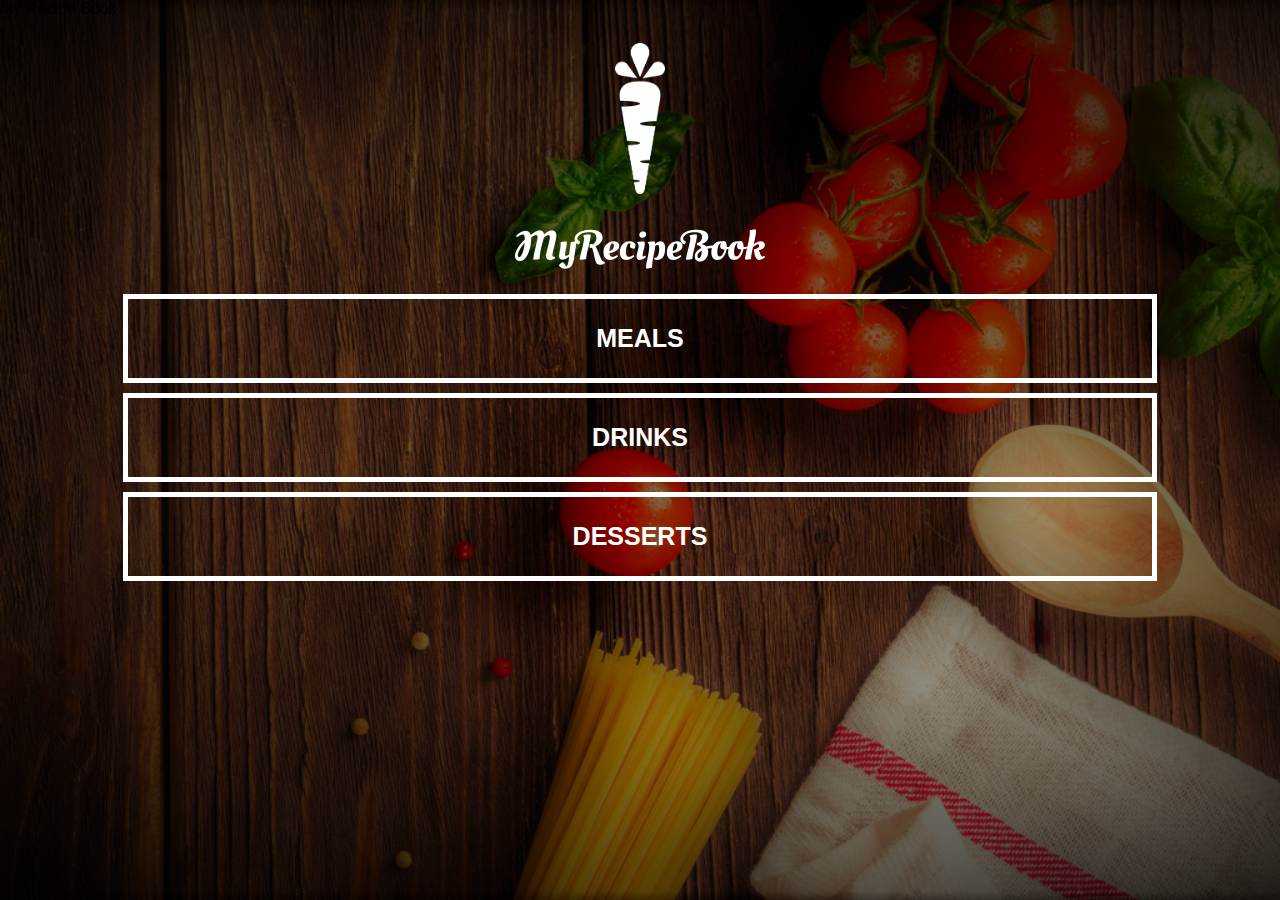
<file: index.html>
<!DOCTYPE html>
<html>
    <head>
      <tittle>My Recipe Book</tittle>
      <link rel="stylesheet" href="style.css">
    </head>
    <body class="body-home">
        <div id="home">
             <img src="images/logo-img.png" id="home-logo-img">
             <img src="images/logo-text.png" id="home-logo-text">
            <div class="home-menu">
                 <a href="meals.html" class="home-menu-items">
                    <p>Meals</p>
                </a>
                   <a href="drinks.html" class="home-menu-items">
                    <p>Drinks</p>
                </a>
                   <a href="deserts.html" class="home-menu-items">
                    <p>Desserts</p>
                </a>
            </div>
        </div>
    </body>

</html>
</file>
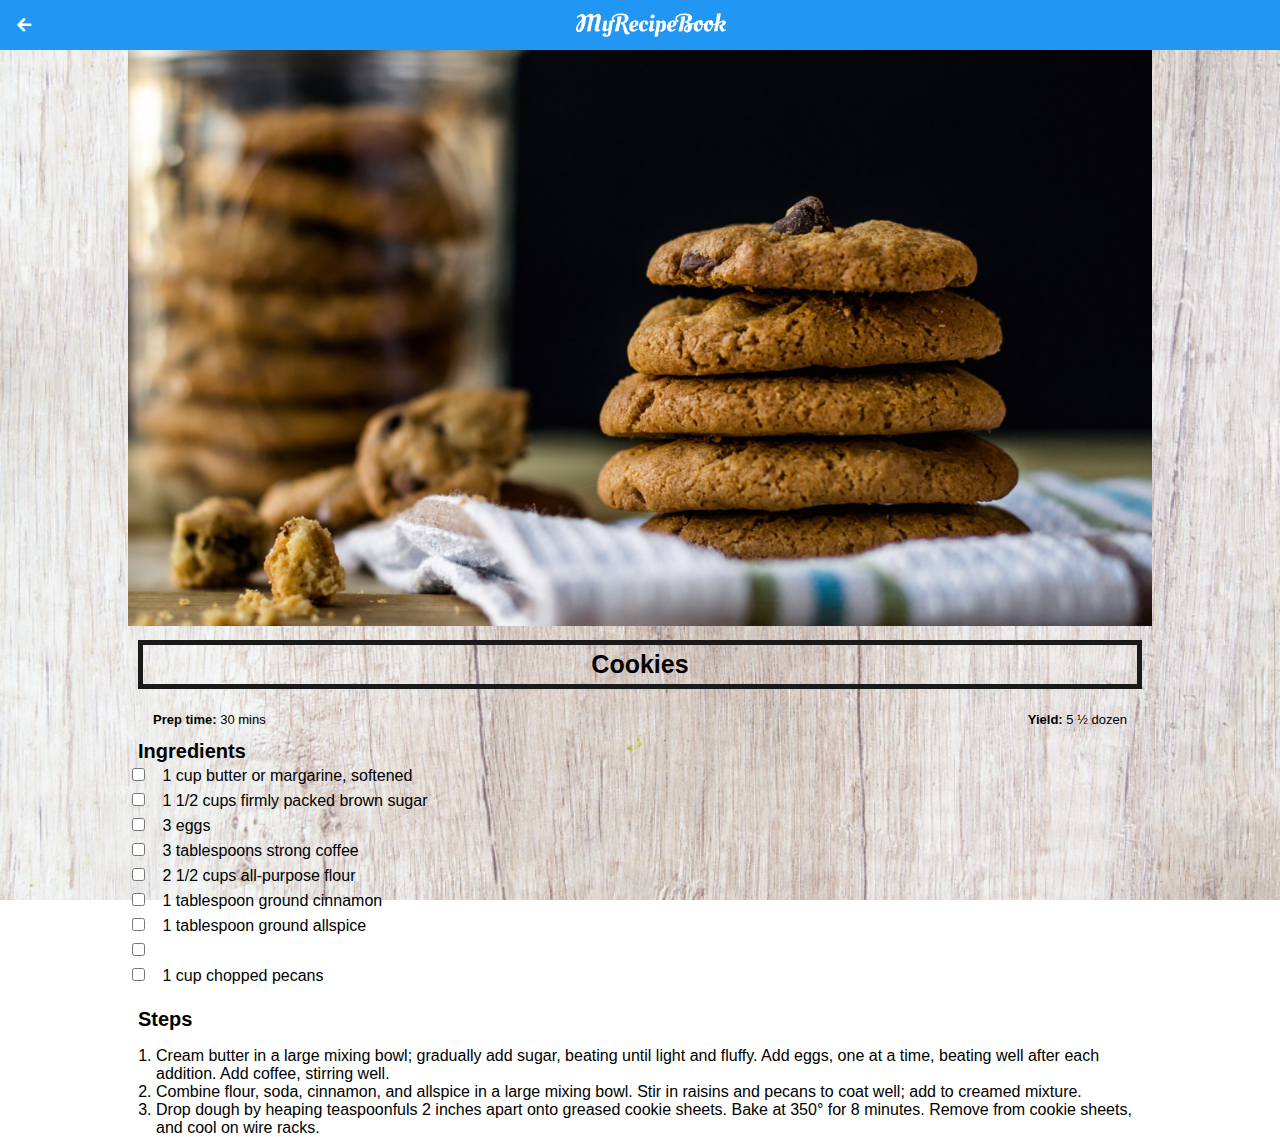
<file: Cookies.html>
<!DOCTYPE html>
<html>
    <head>
        <title>My Recipe Book | Desets | Cookies</title>
        <link rel="stylesheet" href="style.css">
        <link rel="stylesheet" href="FontAwesome/css/all.css">
    </head>
    
    <body class="body-meals">
        
        <div class="header">
            <a href="deserts.html">
                <i class="fas fa-arrow-left"></i>
            </a>
        
            <img src="images/logo-text.png">
        </div>
        
        <div id="recipe">
            
            <div class="recipe-details">
                <img src="images/cookies.png">
                
                <h1>Cookies</h1>
                
                <div class="recipe-details-info">
                    <p><b>Prep time: </b>30 mins</p>
                    <p style="float: right;"><b>Yield: </b>5 ½ dozen</p>
                </div>
                
                <div class="recipe-details-ingredients">
                    <h2>Ingredients</h2>
                    
                    <input id="check-01" type="checkbox">
                    <label for="check-01">1 cup butter or margarine, softened</label>
                    <br>
                    <input id="check-02" type="checkbox">
                    <label for="check-02">1 1/2 cups firmly packed brown sugar</label>
                    <br>
                    <input id="check-03" type="checkbox">
                    <label for="check-03">3 eggs</label>
                    <br>
                    <input id="check-04" type="checkbox">
                    <label for="check-04">3 tablespoons strong coffee</label>
                    <br>
                    <input id="check-05" type="checkbox">
                    <label for="check-05">2 1/2 cups all-purpose flour</label>
                    <br>
                    <input id="check-06" type="checkbox">
                    <label for="check-06">1 tablespoon ground cinnamon</label>
                    <br>
                    <input id="check-07" type="checkbox">
                    <label for="check-07">1 tablespoon ground allspice</label>
                    <br>
                    <input id="check-08" type="checkbox">
                    <label for="check-08"></label>
                    <br>
                    <input id="check-09" type="checkbox">
                    <label for="check-09">1 cup chopped pecans</label>
                    <br>
                </div>
                
                <div class="recipe-details-steps">
                    <h2>Steps</h2>
                    
                    <ol>
                        <li>Cream butter in a large mixing bowl; gradually add sugar, beating until light and fluffy. Add eggs, one at a time, beating well after each addition. Add coffee, stirring well.</li>
                        <li>Combine flour, soda, cinnamon, and allspice in a large mixing bowl. Stir in raisins and pecans to coat well; add to creamed mixture.</li>
                        <li>Drop dough by heaping teaspoonfuls 2 inches apart onto greased cookie sheets. Bake at 350° for 8 minutes. Remove from cookie sheets, and cool on wire racks.</li>
                    
                    </ol>
                </div>
            </div>
            
        
            
        </div>
    </body>
</html>
</file>
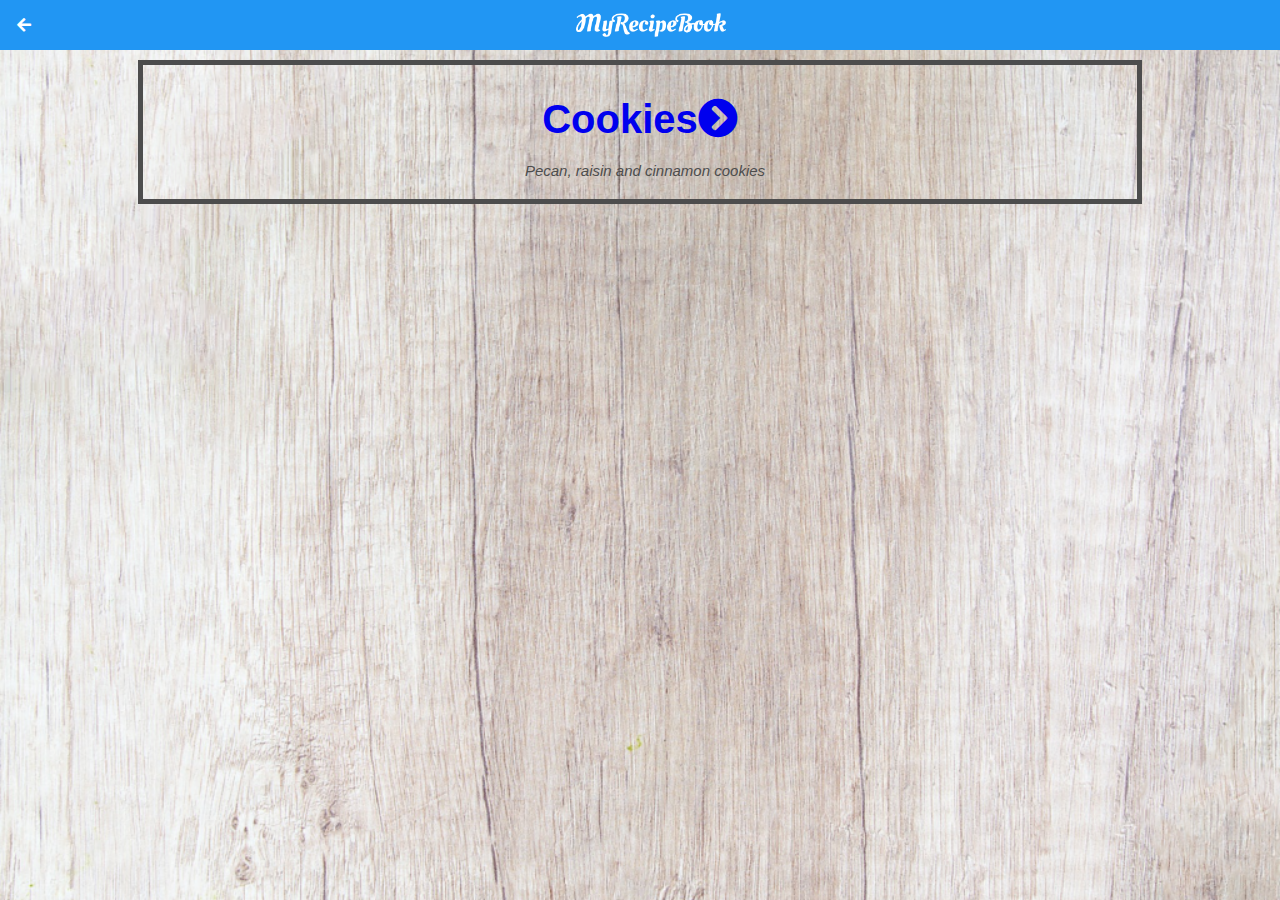
<file: deserts.html>
<!DOCTYPE html>
<html>
    <head>
        <title>My Recipe Book | Deserts</title>
        <link rel="stylesheet" href="style.css">
        <link rel="stylesheet" href="FontAwesome/css/all.css">
    </head>
    
    <body class="body-meals">
        
        <div class="header">
            <a href="index.html">
                <i class="fas fa-arrow-left"></i>
            </a>
        
            <img src="images/logo-text.png">
        </div>
        
        <div id="meals">
            
            <div class="meals-list">
                
                <a href="Cookies.html">
                    <div class="meals-list-item">
                        <h1>Cookies<i class="fas fa-chevron-circle-right"></i></h1>
                        
                        <p>Pecan, raisin and cinnamon cookies</p>
                    </div>
                </a>
            
            </div>
            
        </div>
    </body>
</html>
</file>
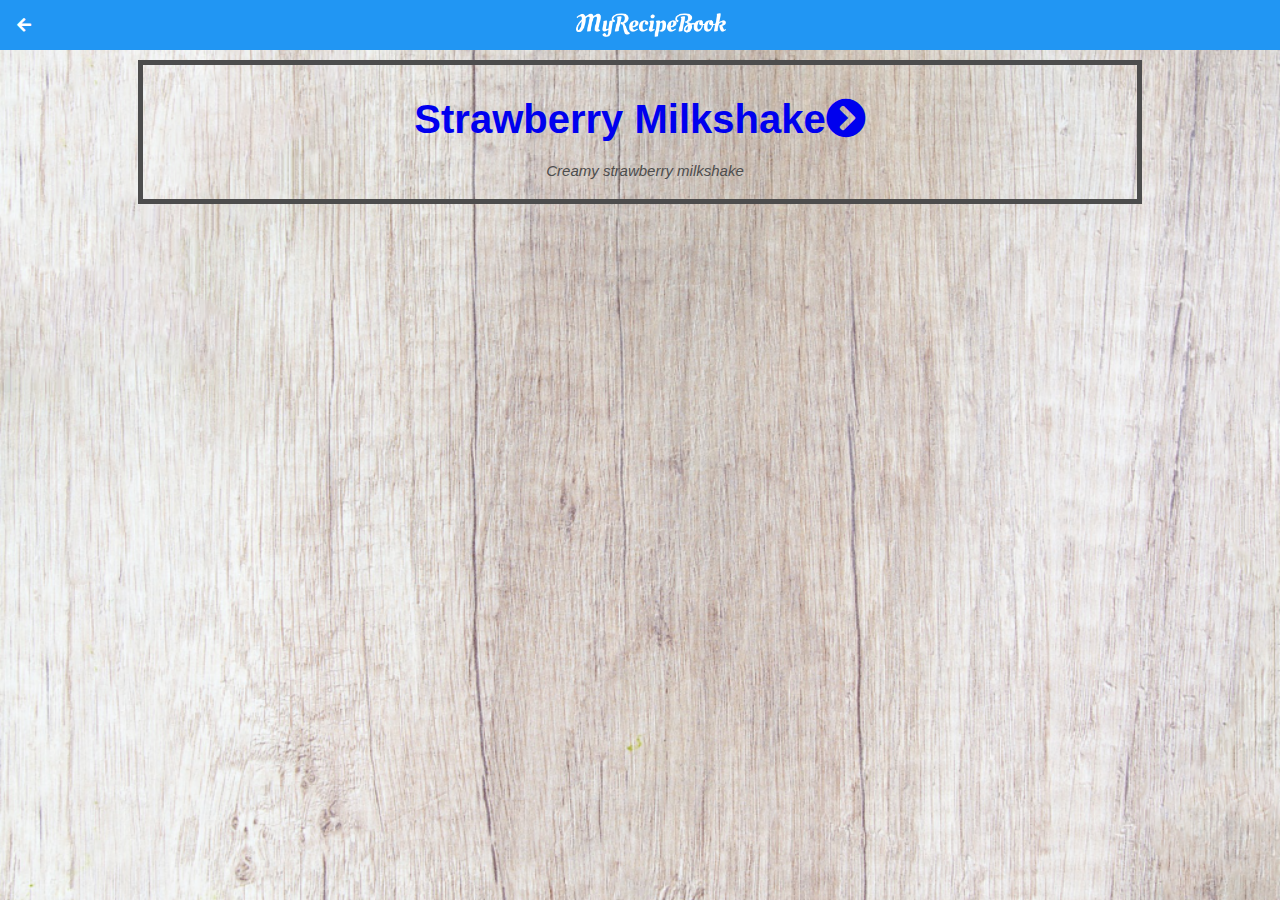
<file: drinks.html>
<!DOCTYPE html>
<html>
    <head>
        <title>My Recipe Book | Drinks</title>
        <link rel="stylesheet" href="style.css">
        <link rel="stylesheet" href="FontAwesome/css/all.css">
    </head>
    
    <body class="body-meals">
        
        <div class="header">
            <a href="index.html">
                <i class="fas fa-arrow-left"></i>
            </a>
        
            <img src="images/logo-text.png">
        </div>
        
        <div id="meals">
            
            <div class="meals-list">
                
                <a href="strawberryMilkshake.html">
                    <div class="meals-list-item">
                        <h1>Strawberry Milkshake<i class="fas fa-chevron-circle-right"></i></h1>
                        
                        <p>Creamy strawberry milkshake</p>
                    </div>
                </a>
            
            </div>
            
        </div>
    </body>
</html>
</file>
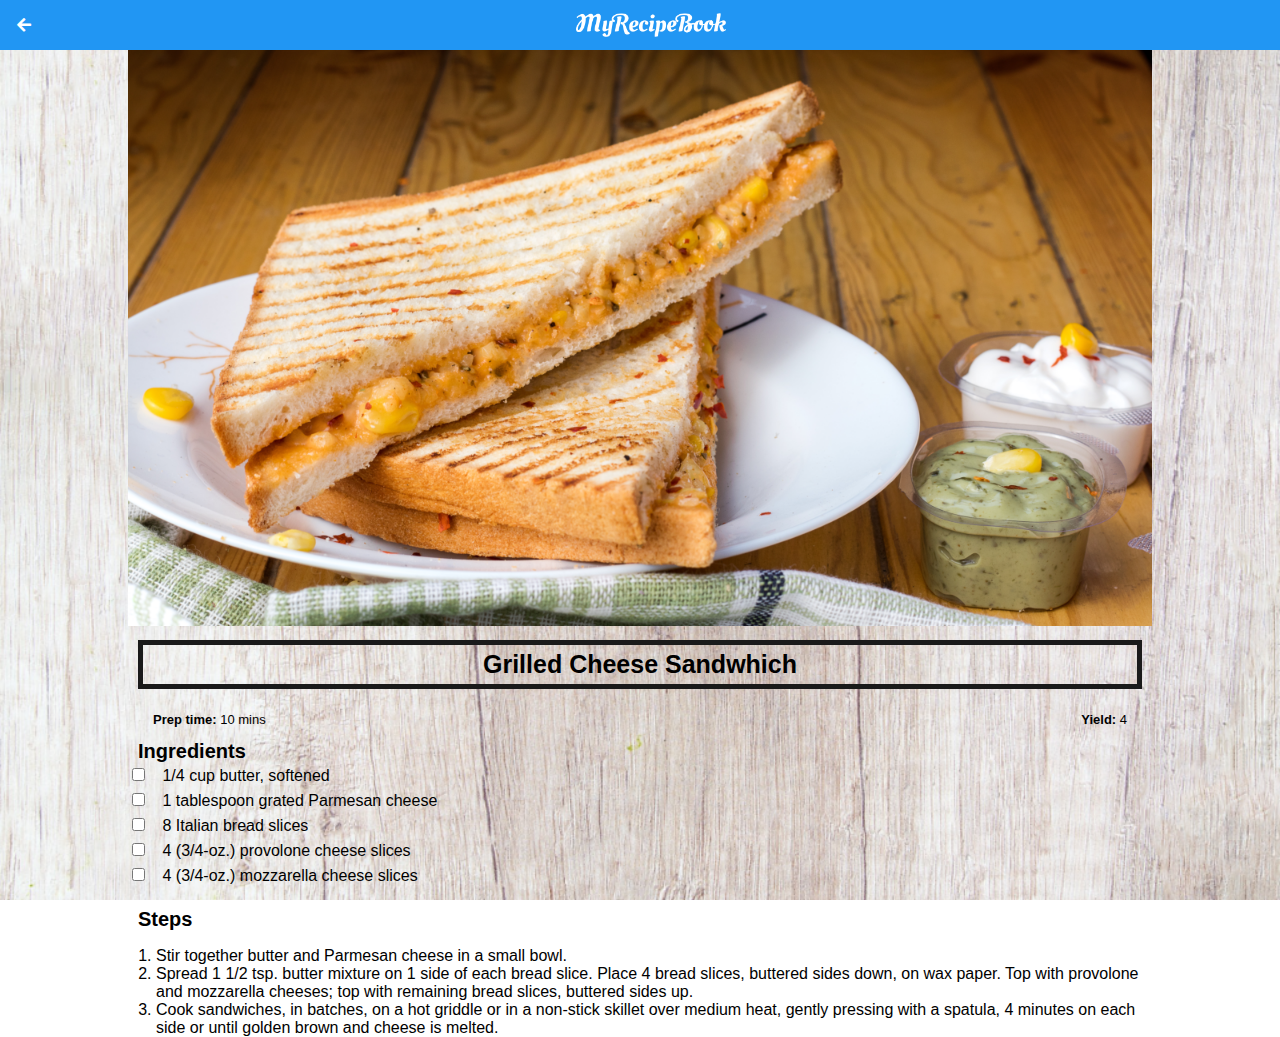
<file: grilledCheese.html>
<!DOCTYPE html>
<html>
    <head>
        <title>My Recipe Book | Meals | Gilled Cheese Sandwhich</title>
        <link rel="stylesheet" href="style.css">
        <link rel="stylesheet" href="FontAwesome/css/all.css">
    </head>
    
    <body class="body-meals">
        
        <div class="header">
            <a href="meals.html">
                <i class="fas fa-arrow-left"></i>
            </a>
        
            <img src="images/logo-text.png">
        </div>
        
        <div id="recipe">
            
            <div class="recipe-details">
                <img src="images/grilledCheese.png">
                
                <h1>Grilled Cheese Sandwhich</h1>
                
                <div class="recipe-details-info">
                    <p><b>Prep time: </b>10 mins</p>
                    <p style="float: right;"><b>Yield: </b>4</p>
                </div>
                
                <div class="recipe-details-ingredients">
                    <h2>Ingredients</h2>
                    
                    <input id="check-01" type="checkbox">
                    <label for="check-01">1/4 cup butter, softened</label>
                    <br>
                    <input id="check-02" type="checkbox">
                    <label for="check-02">1 tablespoon grated Parmesan cheese</label>
                    <br>
                    <input id="check-03" type="checkbox">
                    <label for="check-03">8 Italian bread slices</label>
                    <br>
                    <input id="check-04" type="checkbox">
                    <label for="check-04">4 (3/4-oz.) provolone cheese slices</label>
                    <br>
                    <input id="check-05" type="checkbox">
                    <label for="check-05">4 (3/4-oz.) mozzarella cheese slices</label>
                    <br>
                </div>
                
                <div class="recipe-details-steps">
                    <h2>Steps</h2>
                    
                    <ol>
                        <li>Stir together butter and Parmesan cheese in a small bowl.</li>
                        <li>Spread 1 1/2 tsp. butter mixture on 1 side of each bread slice. Place 4 bread slices, buttered sides down, on wax paper. Top with provolone and mozzarella cheeses; top with remaining bread slices, buttered sides up.</li>
                        <li>Cook sandwiches, in batches, on a hot griddle or in a non-stick skillet over medium heat, gently pressing with a spatula, 4 minutes on each side or until golden brown and cheese is melted.</li>
                    
                    </ol>
                </div>
            </div>
            
        
            
        </div>
    </body>
</html>
</file>
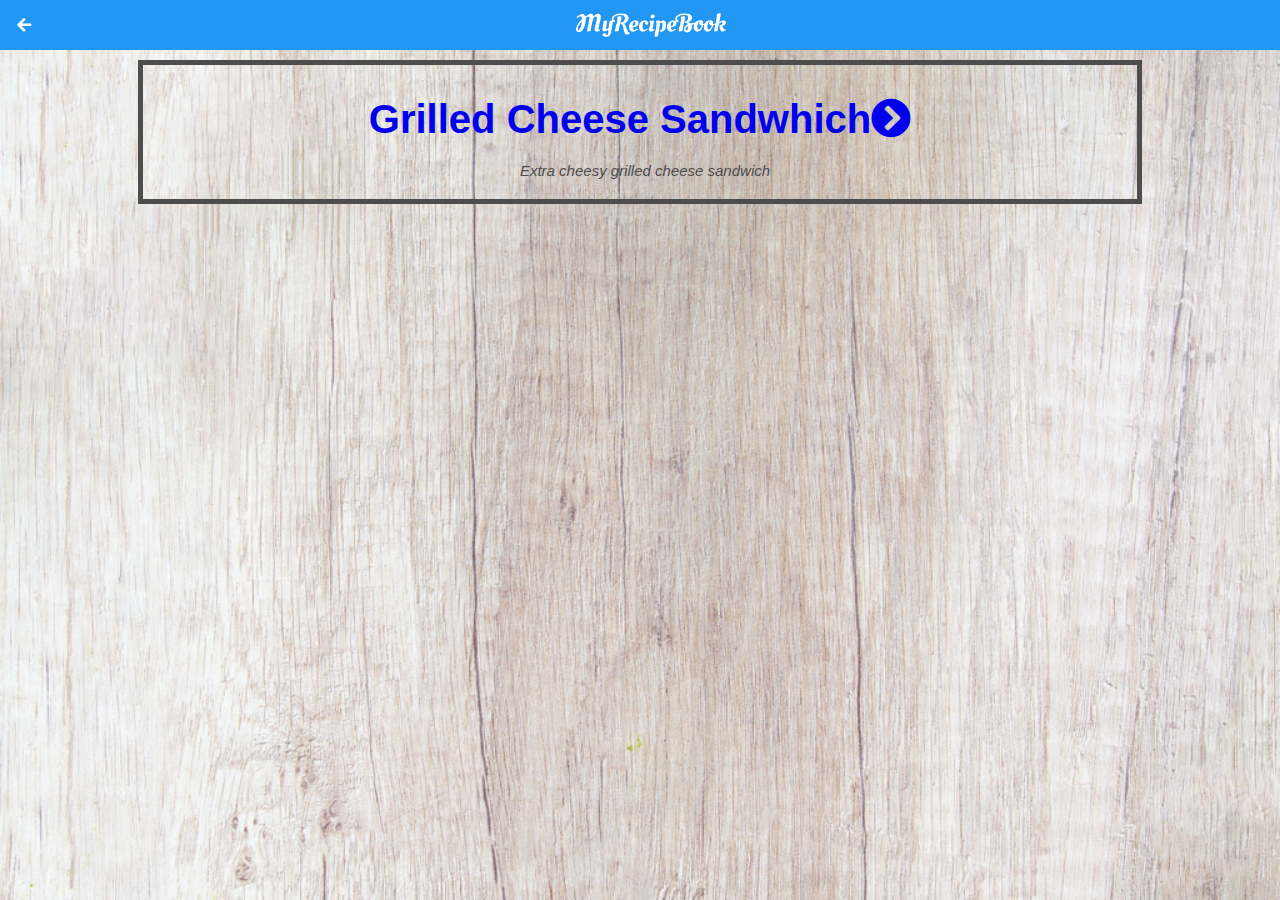
<file: meals.html>
<!DOCTYPE html>
<html>
    <head>
        <title>My Recipe Book | Meals</title>
        <link rel="stylesheet" href="style.css">
        <link rel="stylesheet" href="FontAwesome/css/all.css">
    </head>
    
    <body class="body-meals">
        
        <div class="header">
            <a href="index.html">
                <i class="fas fa-arrow-left"></i>
            </a>
        
            <img src="images/logo-text.png">
        </div>
        
        <div id="meals">
            
            <div class="meals-list">
                
                <a href="grilledCheese.html">
                    <div class="meals-list-item">
                        <h1>Grilled Cheese Sandwhich<i class="fas fa-chevron-circle-right"></i></h1>
                        
                        <p>Extra cheesy grilled cheese sandwich</p>
                    </div>
                </a>
            
            </div>
            
        </div>
    </body>
</html>
</file>
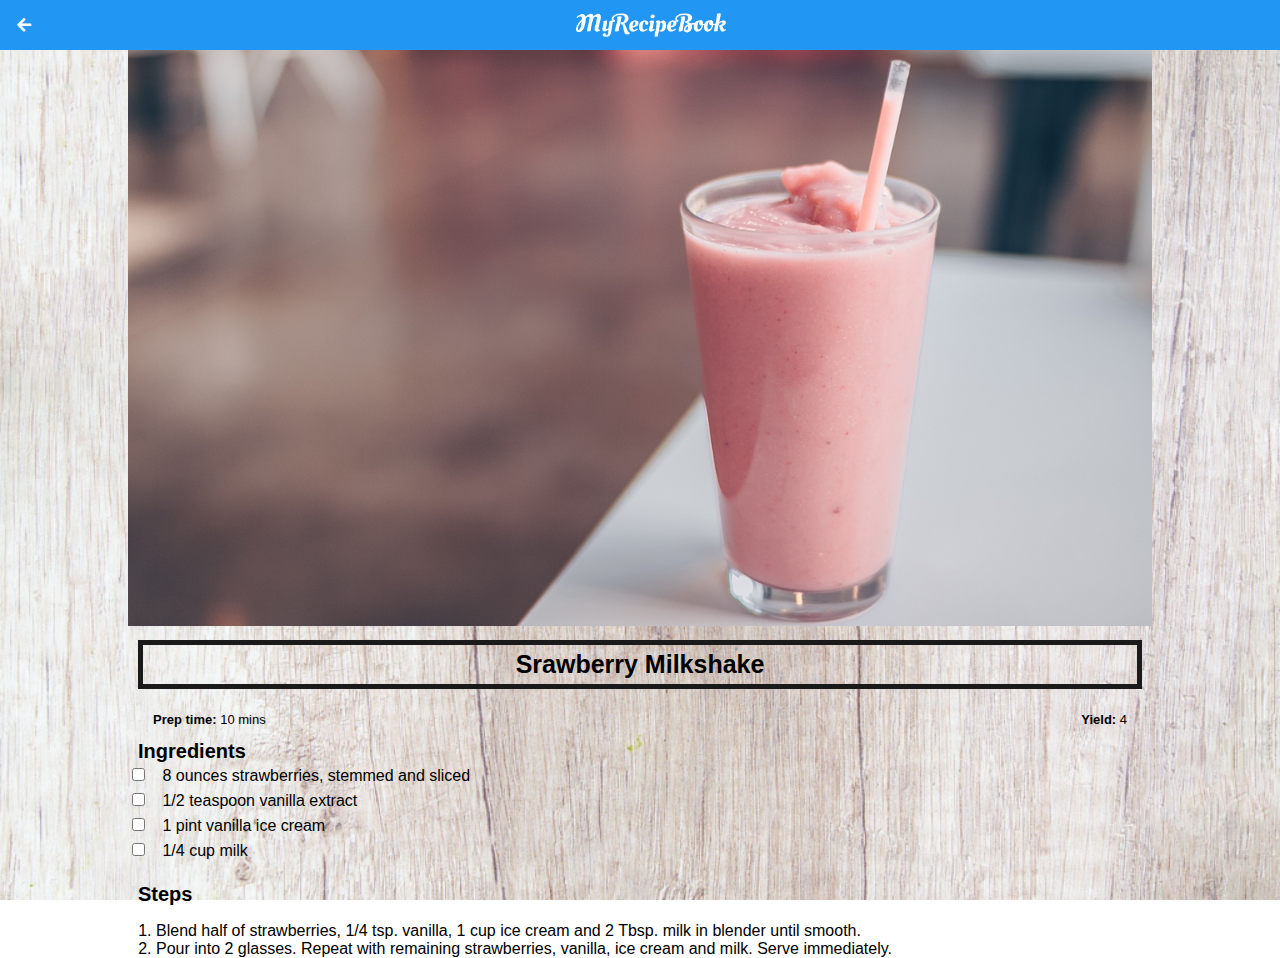
<file: strawberryMilkshake.html>
<!DOCTYPE html>
<html>
    <head>
        <title>My Recipe Book | Drinks | Strawberry Milkshake</title>
        <link rel="stylesheet" href="style.css">
        <link rel="stylesheet" href="FontAwesome/css/all.css">
    </head>
    
    <body class="body-meals">
        
        <div class="header">
            <a href="drinks.html">
                <i class="fas fa-arrow-left"></i>
            </a>
        
            <img src="images/logo-text.png">
        </div>
        
        <div id="recipe">
            
            <div class="recipe-details">
                <img src="images/strawberryMilkshake.png">
                
                <h1>Srawberry Milkshake</h1>
                
                <div class="recipe-details-info">
                    <p><b>Prep time: </b>10 mins</p>
                    <p style="float: right;"><b>Yield: </b>4</p>
                </div>
                
                <div class="recipe-details-ingredients">
                    <h2>Ingredients</h2>
                    
                    <input id="check-01" type="checkbox">
                    <label for="check-01">8 ounces strawberries, stemmed and sliced</label>
                    <br>
                    <input id="check-02" type="checkbox">
                    <label for="check-02">1/2 teaspoon vanilla extract</label>
                    <br>
                    <input id="check-03" type="checkbox">
                    <label for="check-03">1 pint vanilla ice cream</label>
                    <br>
                    <input id="check-04" type="checkbox">
                    <label for="check-04">1/4 cup milk</label>
                    <br>
                </div>
                
                <div class="recipe-details-steps">
                    <h2>Steps</h2>
                    
                    <ol>
                        <li>Blend half of strawberries, 1/4 tsp. vanilla, 1 cup ice cream and 2 Tbsp. milk in blender until smooth.</li>
                        <li>Pour into 2 glasses. Repeat with remaining strawberries, vanilla, ice cream and milk. Serve immediately.</li>
                    
                    </ol>
                </div>
            </div>
            
        
            
        </div>
    </body>
</html>
</file>
<file: style.css>
html {
    height: 100%;
}

body {
   font-family: sans-serif;
    
    margin: 0;
    padding: 0;
    
    height: 100%;
}

.body-home {
    background-image: url('images/background-01-port.png');
    background-position: center;
    background-attachment: fixed;
    background-repeat: no-repeat;
    background-size: cover;
}

.body-meals {
    background-image: url('images/background-02-port.png');
    background-position: center;
    background-attachment: fixed;
    background-repeat: no-repeat;
    background-size: cover;
}

/*===========HEADER==========*/

.header {
    
    background-color: #2196f3;
    
    width: 100%;
    height: 50px;
    top: 0;
    
    position: fixed;
    overflow: hidden;
    text-align: center;
}

.header i {
    float: left;
    padding: 17px 0px 0px 17px;
    color: #ffffff;
}

.header img {
    width: 150px;
    padding-top: 13px;
    padding-right: 10px;
}

/*===========HOME PAGE==========*/

#home-logo-img {
    width: 50px;
    display: block;
    margin: auto;
    padding: 25px 10px 10px 10px;
}

#home-logo-text {
    width: auto;
    display: block;
    margin: auto;
    padding: 25px; 
}
/*=====HOME PAGE MENU=====*/

.home-menu-items{
    text-decoration: none;
    text-transform: uppercase;
    
    color: white;
    font-size: 25px;
    font-weight: bold;
    text-align: center;
    border: 5px solid white;
    
    display: block;
    margin: auto;
    margin-bottom: 10px;
    width: 80%;
    }

  /*===========MEALS PAGE==========*/  
   
#meals {
    padding-top: 50px;
}

  /*=====MEALS PAGE MENU=====*/  
 
.meals-list a {
    text-decoration: none;
} 
    
.meals-list-items {
    border: 5px solid #1a1a1a;
    margin: 10px;
}    
    
.meals-list-items h1 {
    font-weight: bold;
    font-size: 20px;
    color: #1a1a1a;
    padding-left: 10px;
}    
  
.meals-list-items i {
    float: right;
    color: #1a1a1a;
    padding-right: 10px;
}


.meals-list p {
    font-size: 15px;
    font-style: italic;
    color: #4d4d4d;
    margin-top: -7px;
    padding-left: 10px;
}  
    
/*===========RECIPE PAGE==========*/  
    
#recipe {
    padding-top: 50px;
}   
/*=====RECIPE DETAILS=====*/ 
    
.recipe-details img {
    width: 100%;
}

.recipe-details h1{
    font-size: 25px;
    text-align: center;
    border: 5px solid #1a1a1a;
    margin: 10px;
    padding: 5px;
}

.recipe-details h2{
    font-size: 20px;
    text-align: left;
    margin: 0;
    margin-left: 10px;
}
    
.recipe-details-info {
    margin-left: 25px;
    margin-right: 25px;
}   
  

.recipe-details-info p {
    font-size: 13px;
    display: inline-block;
}

.recipe-details-ingredients label {
    line-height: 25px;
    margin-left: 10px;
}

.recipe-details-steps h2 {
    padding-top: 20px;    
}

.recipe-details-steps ol {
    padding-left: 28px;
}

.meals-list-item {
    font-size: 20px;
    text-align: center;
    border: 5px solid #4d4d4d;
    margin: 10px;
    padding: 5px;
} 

/*===========RESPONSIVE LAYOUT==========*/  
    
@media only screen and (min-width: 600px) {
    #meals {
        width: 80%;
        margin: auto;
    }
    
    #recipe {
        width: 80%;
        margin: auto;
    }
} 

@media only screen and (min-with: 1000px) {
      #meals {
        width: 60%;
        margin: auto;
    }
    
    #recipe {
        width: 60%;
        margin: auto;
    }
}

@media only screen and (min-with: 1500px) {
      #meals {
        width: 4s0%;
        margin: auto;
    }
    
    #recipe {
        width: 4s0%;
        margin: auto;
    }
}

@media only screen and (min-width: 720px) {
    .body-home {
        background-image: url('images/background-01-land.png')
    }
    
    .body-meals {
        background-image: url('images/background-02-land.png')
    }
}
</file>
